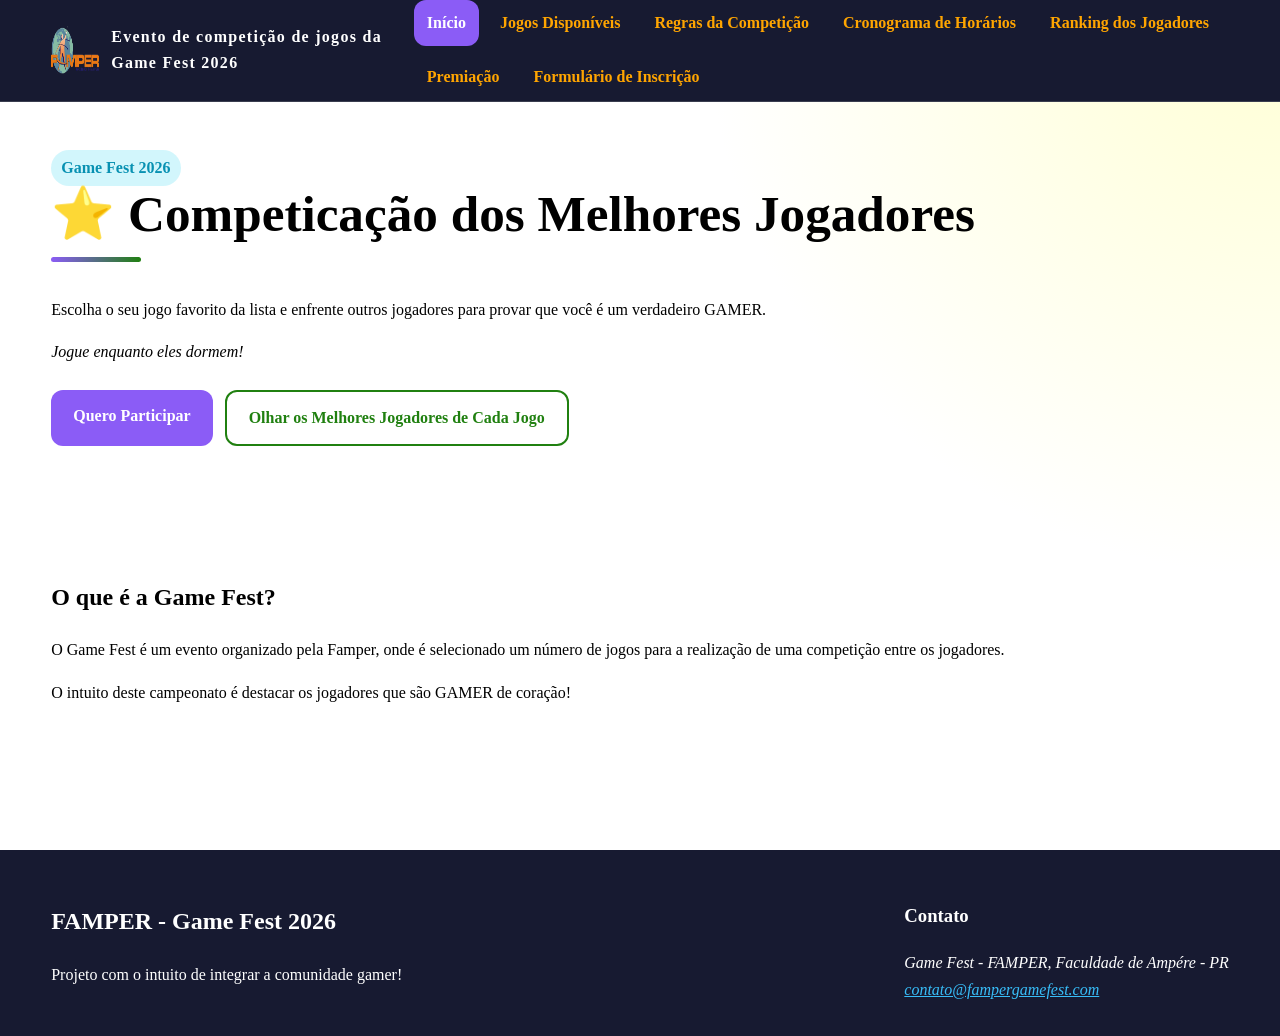
<file: GameFest/index.html>
<!DOCTYPE html>
<html lang="pt-BR">
<head>
    <meta charset="UTF-8">
    <meta name="viewport" content="width=device-width, initial-scale=1.0">
    <link rel="stylesheet" href="css/style.css">
    <link rel="icon" href="img/logo.png">
    <title>FAMPER - Game Fest 2026</title>  
</head>
<body id="peek">
    <header class="main-header">
        <div class="container peek">
            <a class="template" href="index.html">
                <img src="img/logo.png" alt="Logo do Jogo">
                <span>Evento de competição de jogos da Game Fest 2026</span>
            </a>
            <nav aria-label="Navegação Principal">
                <ul class="main-menu">
                    <li><a class="activated" href="index.html">Início</a></li>
                    <li><a href="game.html">Jogos Disponíveis</a></li>
                    <li><a href="rule.html">Regras da Competição</a></li>
                    <li><a href="schedule.html">Cronograma de Horários</a></li>
                    <li><a href="rank.html">Ranking dos Jogadores</a></li>
                    <li><a href="award.html">Premiação</a></li>
                    <li><a href="form.html">Formulário de Inscrição</a></li>
                </ul>
            </nav>
        </div>
    </header>

    <main class="container">
        <div class="main-content">
            <span class="ticket">Game Fest 2026</span>
            <h1 class="title-section"><span class="icon-button">⭐</span> Competicação dos Melhores Jogadores</h1>
            <p>Escolha o seu jogo favorito da lista e enfrente outros jogadores para provar que você é um verdadeiro GAMER.</p>
            <p><em>Jogue enquanto eles dormem!</em></p>
            <div style="display: flex; gap: 12px; flex-wrap: wrap; margin-top: 24px;">
                <a class="button" href="form.html">Quero Participar</a>
                <a class="button secondary" href="rank.html">Olhar os Melhores Jogadores de Cada Jogo</a>
            </div>
        </div>

        <section>
            <h2>O que é a Game Fest?</h2>
            <article>
                <p class="emphasis">
                    O Game Fest é um evento organizado pela Famper, onde é selecionado um número de jogos para a realização de uma competição entre os jogadores.
                </p>
                <p>
                    O intuito deste campeonato é destacar os jogadores que são GAMER de coração!
                </p>
            </article>
        </section>
    </main>

    <footer class="baseboard">
        <div class="container baseboard-grip">
            <section style="padding: 0">
                <h2>FAMPER - Game Fest 2026</h2>
                <p>Projeto com o intuito de integrar a comunidade gamer!</p>
            </section>
            <section style="padding: 0">
                <h3>Contato</h3>
                <address>
                    Game Fest - FAMPER, Faculdade de Ampére - PR<br>
                    <a href="mailto:contato@fampergamefest.com">contato@fampergamefest.com</a>
                </address>
            </section>
        </div>
    </footer>
</body>
</html>
</file>
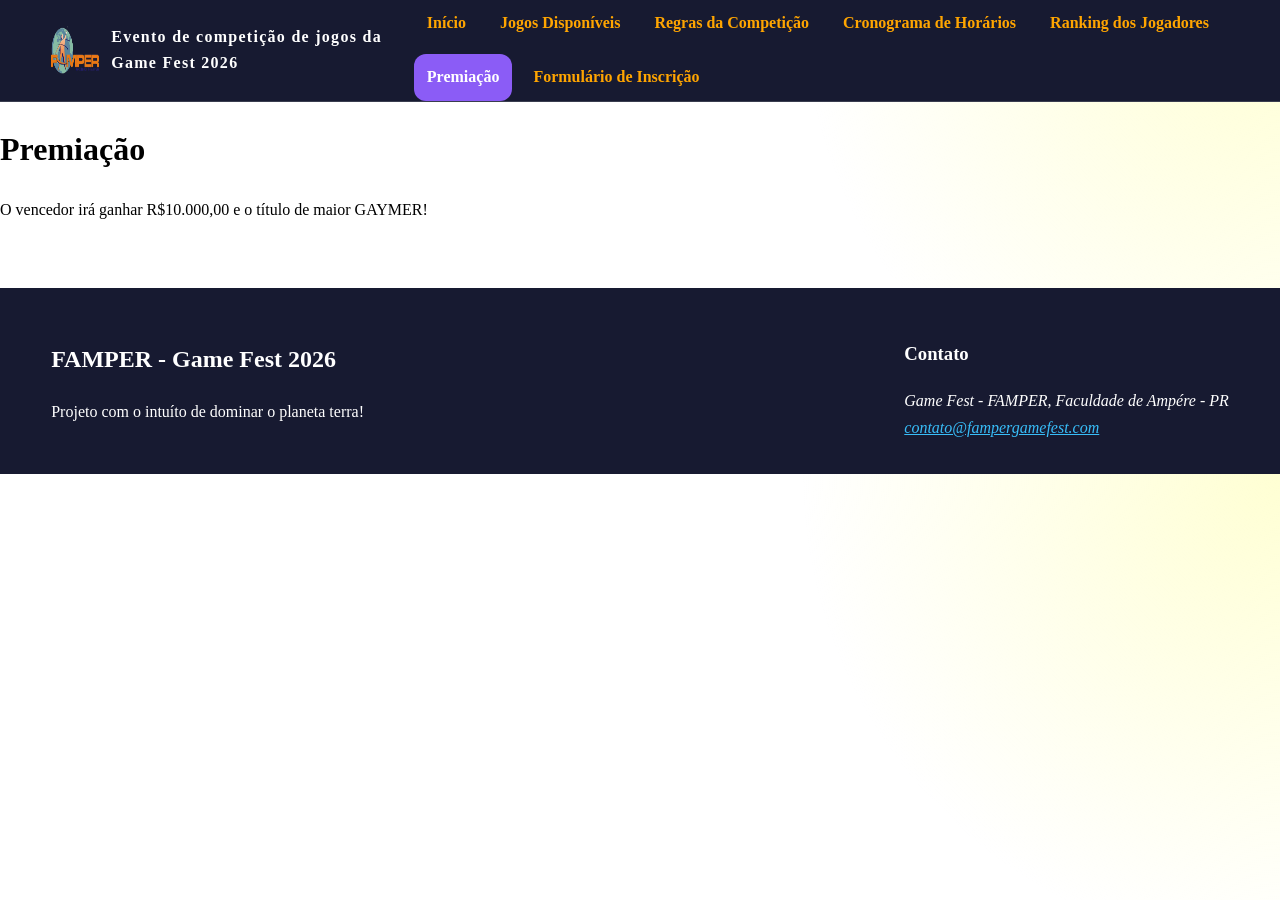
<file: GameFest/award.html>
<!DOCTYPE html>
<html lang="en">
<head>
    <meta charset="UTF-8">
    <meta name="viewport" content="width=device-width, initial-scale=1.0">
    <link rel="stylesheet" href="css/style.css">
    <link rel="icon" href="img/logo.png">
    <title>Premiação - Game Fest 2026</title>
</head>
<body id="peek">
        <header class="main-header">
            <div class="container peek">
                <a class="template" href="index.html">
                    <img src="img/logo.png" alt="Logo do Jogo">
                    <span>Evento de competição de jogos da Game Fest 2026</span>
                </a>
                <nav aria-label="Navegação Principal">
                    <ul class="main-menu">
                        <li><a class="" href="index.html">Início</a></li>
                        <li><a class="" href="game.html">Jogos Disponíveis</a></li>
                        <li><a class="" href="rule.html">Regras da Competição</a></li>
                        <li><a class="" href="schedule.html">Cronograma de Horários</a></li>
                        <li><a class="" href="rank.html">Ranking dos Jogadores</a></li>
                        <li><a class="activated" href="award.html">Premiação</a></li>
                        <li><a class="" href="form.html">Formulário de Inscrição</a></li>
                    </ul>
                </nav>
            </div>
        </header>
    <main>
        <h1>Premiação</h1>
        <p>O vencedor irá ganhar R$10.000,00 e o título de maior GAYMER!</p>
    </main>
    <footer class="baseboard">
        <div class="container baseboard-grip">
            <section style="padding: 0">
                <h2>FAMPER - Game Fest 2026</h2>
                <p>Projeto com o intuíto de dominar o planeta terra!</p>
            </section>
            <section style="padding: 0">
                <h3>Contato</h3>
                <address>
                    Game Fest - FAMPER, Faculdade de Ampére - PR<br>
                    <a href="mailton:contato@fampergamefest.com">contato@fampergamefest.com</a>
                </address>
            </section>
        </div>
    </footer>
</body>
</html>
</file>
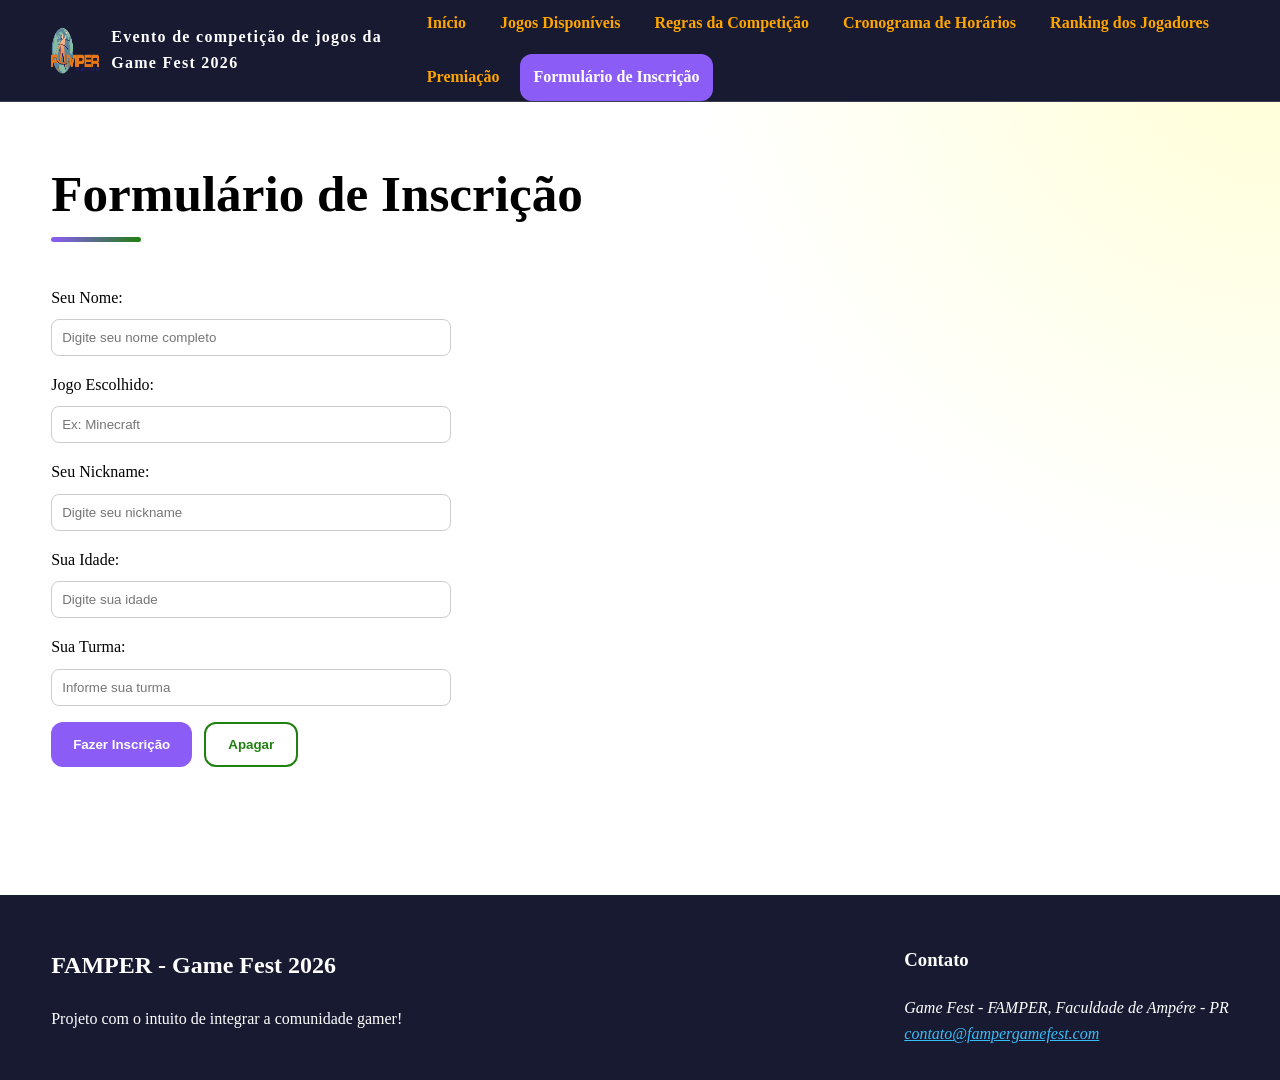
<file: GameFest/form.html>
<!DOCTYPE html>
<html lang="pt-BR">
<head>
    <meta charset="UTF-8">
    <meta name="viewport" content="width=device-width, initial-scale=1.0">
    <link rel="stylesheet" href="css/style.css">
    <link rel="icon" href="img/logo.png">
    <title>Formulário de Inscrição - Game Fest 2026</title>
</head>
<body id="peek">
    <header class="main-header">
        <div class="container peek">
            <a class="template" href="index.html">
                <img src="img/logo.png" alt="Logo do Jogo">
                <span>Evento de competição de jogos da Game Fest 2026</span>
            </a>
            <nav aria-label="Navegação Principal">
                <ul class="main-menu">
                    <li><a href="index.html">Início</a></li>
                    <li><a href="game.html">Jogos Disponíveis</a></li>
                    <li><a href="rule.html">Regras da Competição</a></li>
                    <li><a href="schedule.html">Cronograma de Horários</a></li>
                    <li><a href="rank.html">Ranking dos Jogadores</a></li>
                    <li><a href="award.html">Premiação</a></li>
                    <li><a class="activated" href="form.html">Formulário de Inscrição</a></li>
                </ul>
            </nav>
        </div>
    </header>

    <main class="container">
        <section>
            <h1 class="title-section">Formulário de Inscrição</h1>
            <form action="#" method="post">
                <div class="form-group">
                    <label for="name">Seu Nome:</label>
                    <input type="text" id="name" name="name" required placeholder="Digite seu nome completo">
                </div>
                <div class="form-group">
                    <label for="game">Jogo Escolhido:</label>
                    <input type="text" id="game" name="game" required placeholder="Ex: Minecraft">
                </div>
                <div class="form-group">
                    <label for="nickname">Seu Nickname:</label>
                    <input type="text" id="nickname" name="nickname" required placeholder="Digite seu nickname">
                </div>
                <div class="form-group">
                    <label for="age">Sua Idade:</label>
                    <input type="number" id="age" name="age" required placeholder="Digite sua idade">
                </div>
                <div class="form-group">
                    <label for="class">Sua Turma:</label>
                    <input type="text" id="class" name="class" required placeholder="Informe sua turma">
                </div>
                <div style="display: flex; gap: 12px; margin-top: 16px;">
                    <button type="submit" class="button">Fazer Inscrição</button>
                    <button type="reset" class="button secondary">Apagar</button>
                </div>
            </form>
        </section>
    </main>

    <footer class="baseboard">
        <div class="container baseboard-grip">
            <section style="padding: 0">
                <h2>FAMPER - Game Fest 2026</h2>
                <p>Projeto com o intuito de integrar a comunidade gamer!</p>
            </section>
            <section style="padding: 0">
                <h3>Contato</h3>
                <address>
                    Game Fest - FAMPER, Faculdade de Ampére - PR<br>
                    <a href="mailto:contato@fampergamefest.com">contato@fampergamefest.com</a>
                </address>
            </section>
        </div>
    </footer>
</body>
</html>
</file>
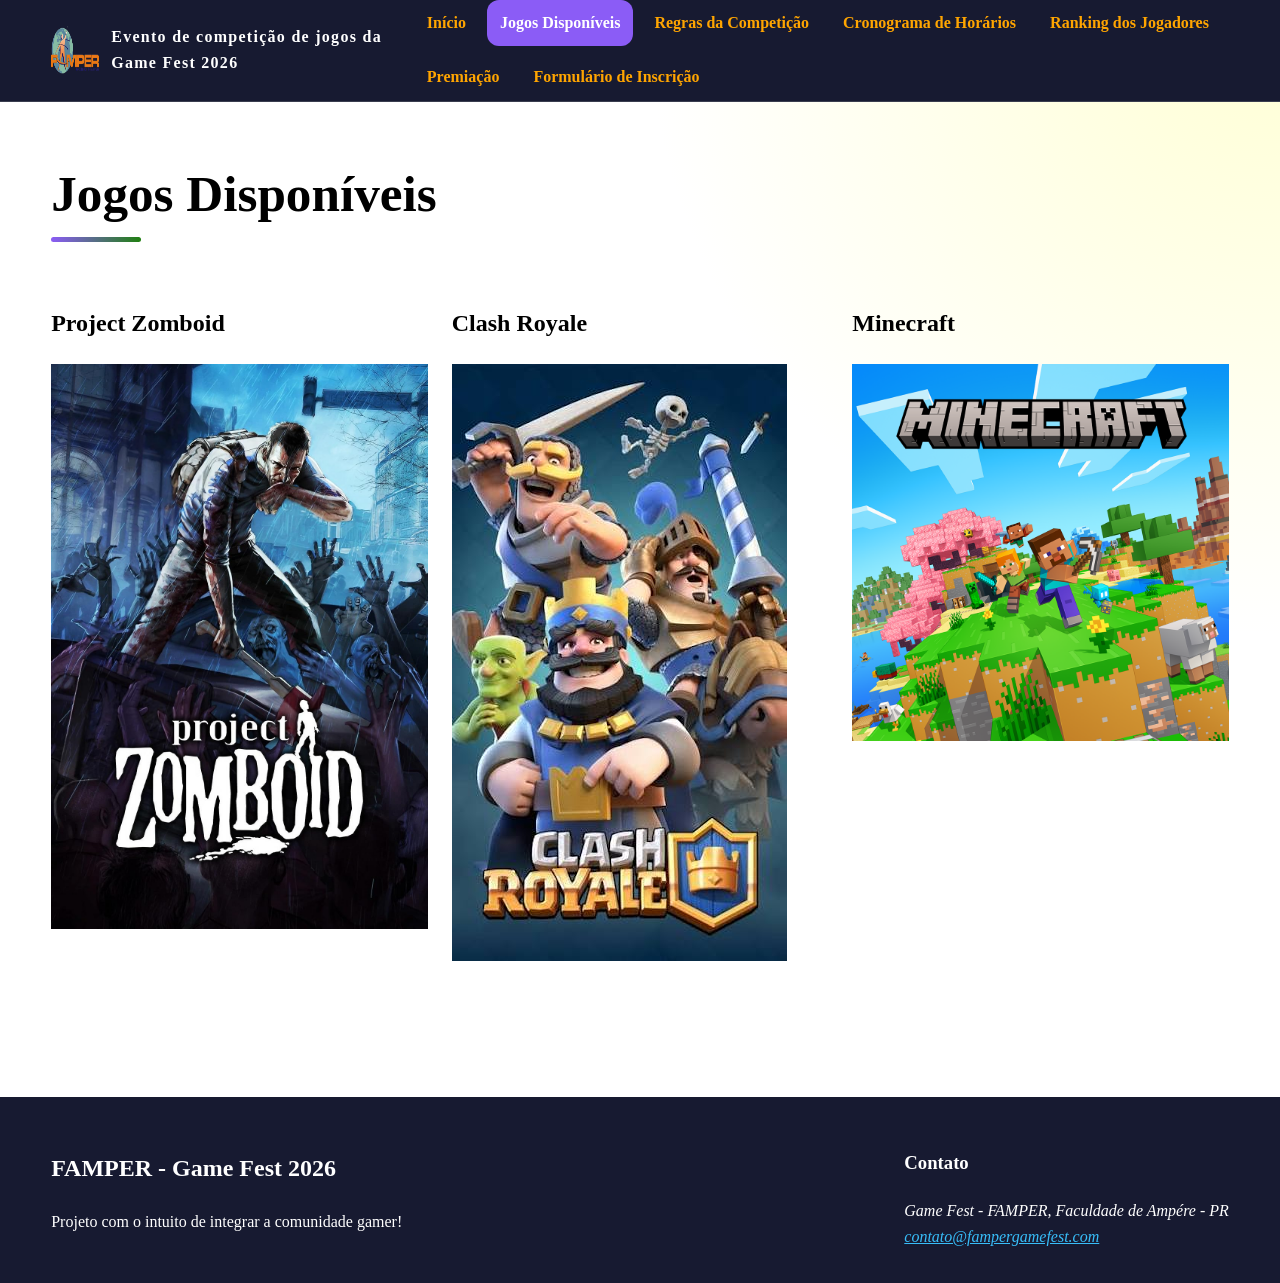
<file: GameFest/game.html>
<!DOCTYPE html>
<html lang="pt-BR">
<head>
    <meta charset="UTF-8">
    <meta name="viewport" content="width=device-width, initial-scale=1.0">
    <link rel="stylesheet" href="css/style.css">
    <link rel="icon" href="img/logo.png">
    <title>Jogos Disponíveis - Game Fest 2026</title>
</head>
<body id="peek">
    <header class="main-header">
        <div class="container peek">
            <a class="template" href="index.html">
                <img src="img/logo.png" alt="Logo do Jogo">
                <span>Evento de competição de jogos da Game Fest 2026</span>
            </a>
            <nav aria-label="Navegação Principal">
                <ul class="main-menu">
                    <li><a href="index.html">Início</a></li>
                    <li><a class="activated" href="game.html">Jogos Disponíveis</a></li>
                    <li><a href="rule.html">Regras da Competição</a></li>
                    <li><a href="schedule.html">Cronograma de Horários</a></li>
                    <li><a href="rank.html">Ranking dos Jogadores</a></li>
                    <li><a href="award.html">Premiação</a></li>
                    <li><a href="form.html">Formulário de Inscrição</a></li>
                </ul>
            </nav>
        </div>
    </header>

    <main class="container">
        <section>
            <h1 class="title-section">Jogos Disponíveis</h1>
            <div class="grade">
                <div class="game-card">
                    <h2>Project Zomboid</h2>
                    <img src="img/project-zomboid.jpg" alt="Capa do jogo Project Zomboid">
                </div>
                <div class="game-card">
                    <h2>Clash Royale</h2>
                    <img src="img/clash-royale.jpg" alt="Capa do jogo Clash Royale">
                </div>
                <div class="game-card">
                    <h2>Minecraft</h2>
                    <img src="img/minecraft.png" alt="Capa do jogo Minecraft">
                </div>
            </div>
        </section>
    </main>

    <footer class="baseboard">
        <div class="container baseboard-grip">
            <section style="padding: 0">
                <h2>FAMPER - Game Fest 2026</h2>
                <p>Projeto com o intuito de integrar a comunidade gamer!</p>
            </section>
            <section style="padding: 0">
                <h3>Contato</h3>
                <address>
                    Game Fest - FAMPER, Faculdade de Ampére - PR<br>
                    <a href="mailto:contato@fampergamefest.com">contato@fampergamefest.com</a>
                </address>
            </section>
        </div>
    </footer>
</body>
</html>
</file>
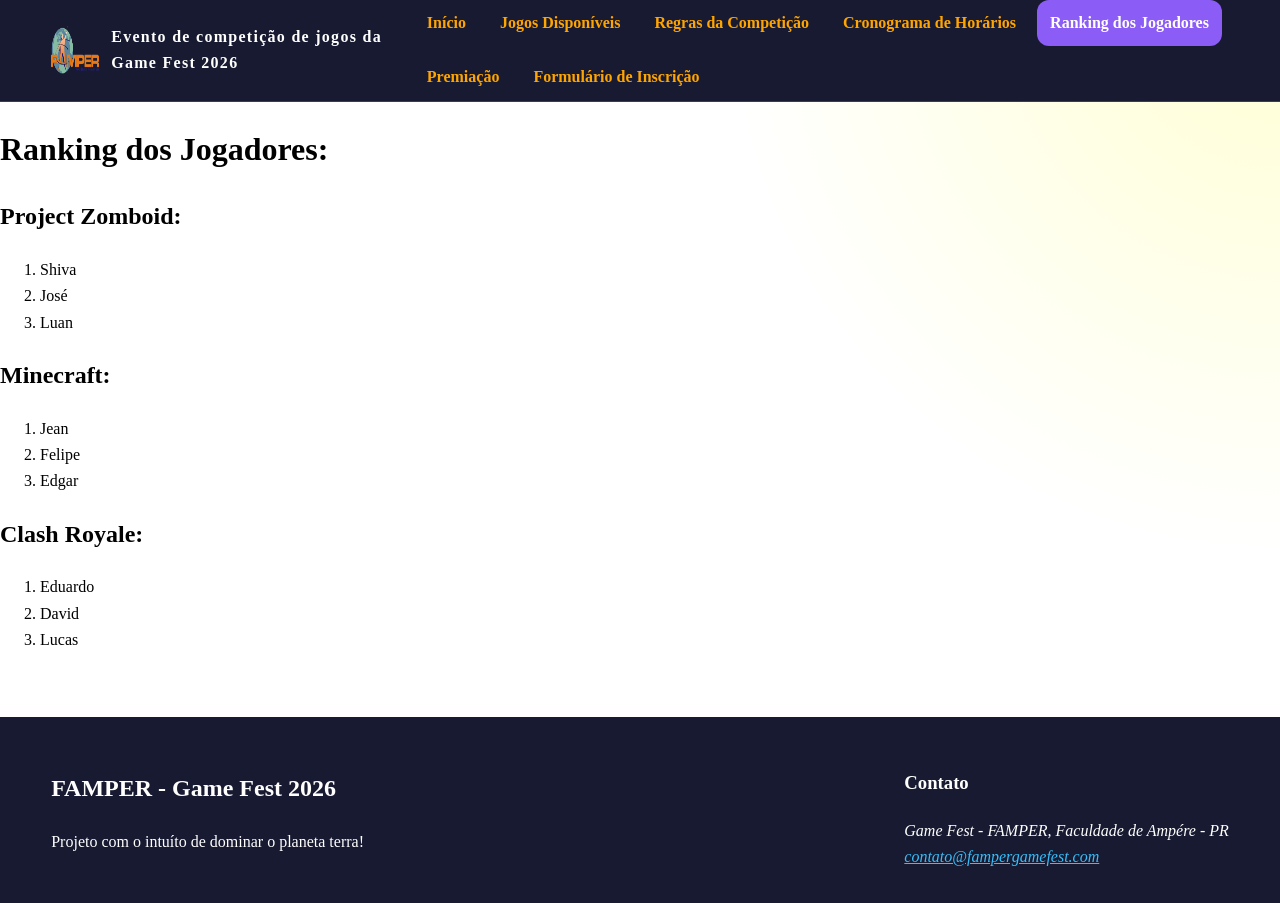
<file: GameFest/rank.html>
<!DOCTYPE html>
<html lang="en">
<head>
    <meta charset="UTF-8">
    <meta name="viewport" content="width=device-width, initial-scale=1.0">
    <link rel="stylesheet" href="css/style.css">
    <link rel="icon" href="img/logo.png">
    <title>Ranking dos Jogadores - Game Fest 2026</title>
</head>
<body id="peek">
        <header class="main-header">
            <div class="container peek">
                <a class="template" href="index.html">
                    <img src="img/logo.png" alt="Logo do Jogo">
                    <span>Evento de competição de jogos da Game Fest 2026</span>
                </a>
                <nav aria-label="Navegação Principal">
                    <ul class="main-menu">
                        <li><a class="" href="index.html">Início</a></li>
                        <li><a class="" href="game.html">Jogos Disponíveis</a></li>
                        <li><a class="" href="rule.html">Regras da Competição</a></li>
                        <li><a class="" href="schedule.html">Cronograma de Horários</a></li>
                        <li><a class="activated" href="rank.html">Ranking dos Jogadores</a></li>
                        <li><a class="" href="award.html">Premiação</a></li>
                        <li><a class="" href="form.html">Formulário de Inscrição</a></li>
                    </ul>
                </nav>
            </div>
        </header>
    <main>
        <h1>Ranking dos Jogadores:</h1>
        <div>
            <h2>Project Zomboid:</h2>
            <ol>
                <li>Shiva</li>
                <li>José</li>
                <li>Luan</li>
            </ol>
        </div>
        <div>
            <h2>Minecraft:</h2>
            <ol>
                <li>Jean</li>
                <li>Felipe</li>
                <li>Edgar</li>
            </ol>
        </div>
        <div>
            <h2>Clash Royale:</h2>
            <ol>
                <li>Eduardo</li>
                <li>David</li>
                <li>Lucas</li>
            </ol>
        </div>
    </main>
    <footer class="baseboard">
        <div class="container baseboard-grip">
            <section style="padding: 0">
                <h2>FAMPER - Game Fest 2026</h2>
                <p>Projeto com o intuíto de dominar o planeta terra!</p>
            </section>
            <section style="padding: 0">
                <h3>Contato</h3>
                <address>
                    Game Fest - FAMPER, Faculdade de Ampére - PR<br>
                    <a href="mailton:contato@fampergamefest.com">contato@fampergamefest.com</a>
                </address>
            </section>
        </div>
    </footer>
</body>
</html>
</file>
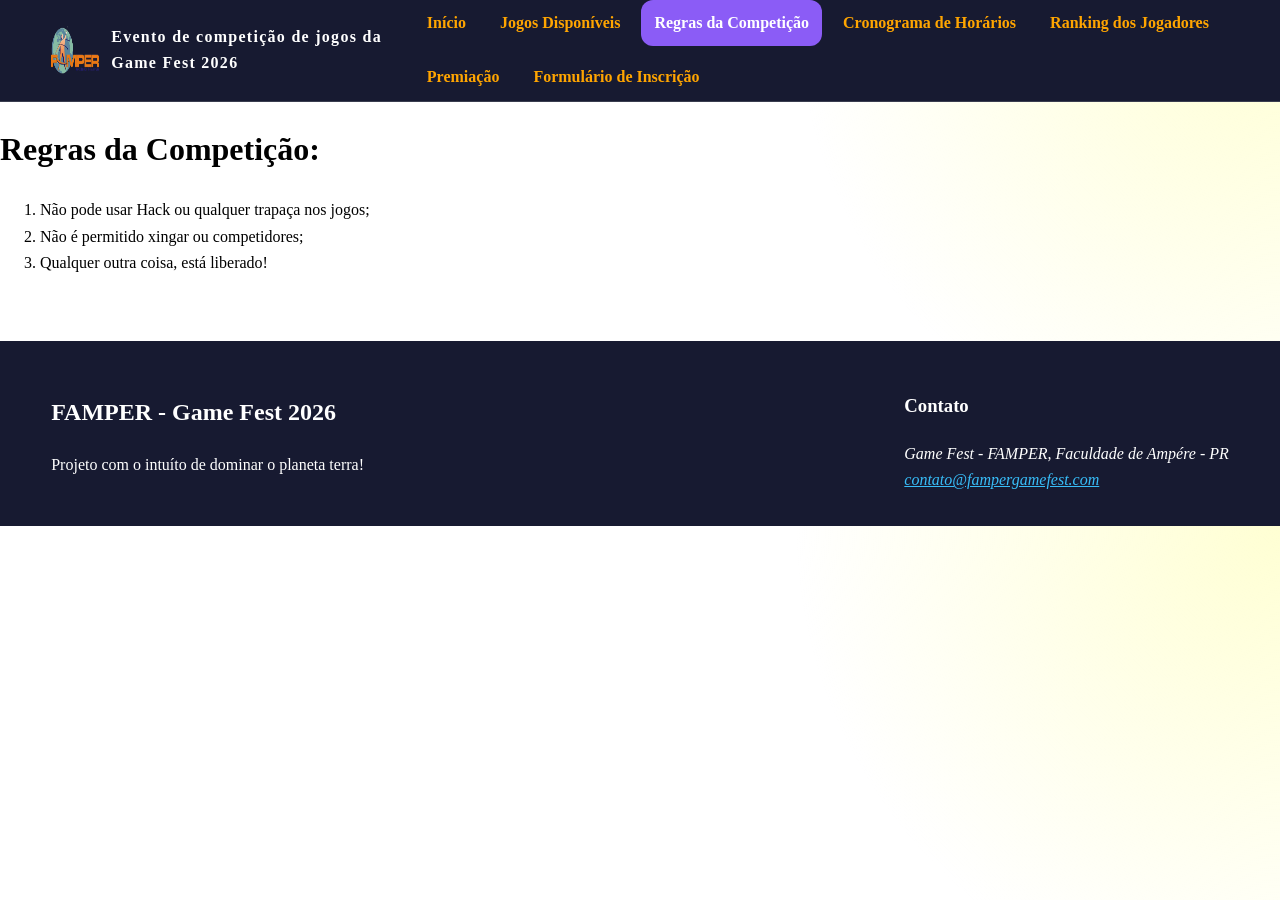
<file: GameFest/rule.html>
<!DOCTYPE html>
<html lang="en">
<head>
    <meta charset="UTF-8">
    <meta name="viewport" content="width=device-width, initial-scale=1.0">
    <link rel="stylesheet" href="css/style.css">
    <link rel="icon" href="img/logo.png">
    <title>Regras da Competição - Game Fest 2026</title>
</head>
<body id="peek">
        <header class="main-header">
            <div class="container peek">
                <a class="template" href="index.html">
                    <img src="img/logo.png" alt="Logo do Jogo">
                    <span>Evento de competição de jogos da Game Fest 2026</span>
                </a>
                <nav aria-label="Navegação Principal">
                    <ul class="main-menu">
                        <li><a class="" href="index.html">Início</a></li>
                        <li><a class="" href="game.html">Jogos Disponíveis</a></li>
                        <li><a class="activated" href="rule.html">Regras da Competição</a></li>
                        <li><a class="" href="schedule.html">Cronograma de Horários</a></li>
                        <li><a class="" href="rank.html">Ranking dos Jogadores</a></li>
                        <li><a class="" href="award.html">Premiação</a></li>
                        <li><a class="" href="form.html">Formulário de Inscrição</a></li>
                    </ul>
                </nav>
            </div>
        </header>
    <main>
        <h1>Regras da Competição:</h1>
        <ol>
            <li>Não pode usar Hack ou qualquer trapaça nos jogos;</li>
            <li>Não é permitido xingar ou competidores;</li>
            <li>Qualquer outra coisa, está liberado!</li>
        </ol>
    </main>
    <footer class="baseboard">
        <div class="container baseboard-grip">
            <section style="padding: 0">
                <h2>FAMPER - Game Fest 2026</h2>
                <p>Projeto com o intuíto de dominar o planeta terra!</p>
            </section>
            <section style="padding: 0">
                <h3>Contato</h3>
                <address>
                    Game Fest - FAMPER, Faculdade de Ampére - PR<br>
                    <a href="mailton:contato@fampergamefest.com">contato@fampergamefest.com</a>
                </address>
            </section>
        </div>
    </footer>
</body>
</html>
</file>
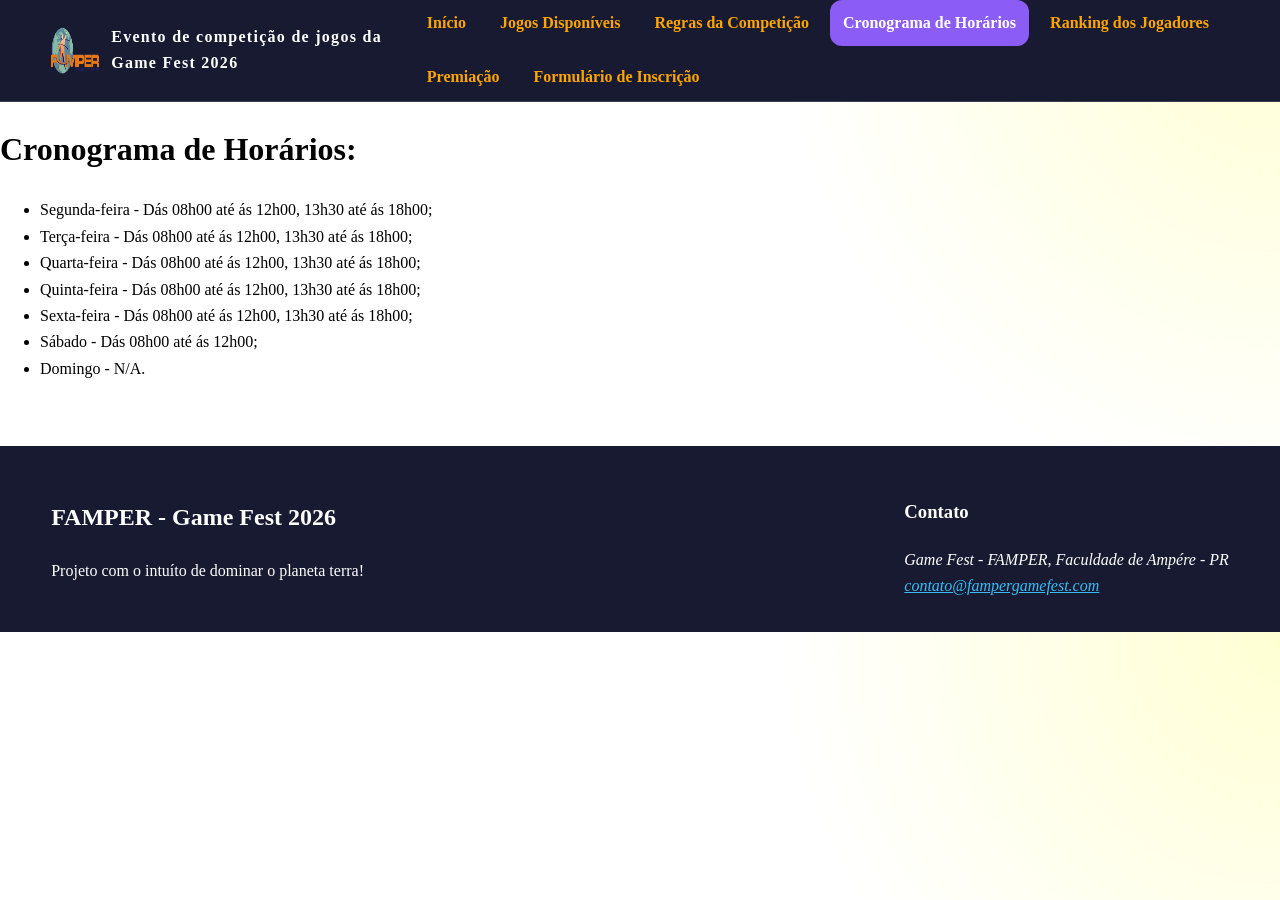
<file: GameFest/schedule.html>
<!DOCTYPE html>
<html lang="en">
<head>
    <meta charset="UTF-8">
    <meta name="viewport" content="width=device-width, initial-scale=1.0">
    <link rel="stylesheet" href="css/style.css">
    <link rel="icon" href="img/logo.png">
    <title>Cronograma de Horários - Game Fest 2026</title>
</head>
<body id="peek">
        <header class="main-header">
            <div class="container peek">
                <a class="template" href="index.html">
                    <img src="img/logo.png" alt="Logo do Jogo">
                    <span>Evento de competição de jogos da Game Fest 2026</span>
                </a>
                <nav aria-label="Navegação Principal">
                    <ul class="main-menu">
                        <li><a class="" href="index.html">Início</a></li>
                        <li><a class="" href="game.html">Jogos Disponíveis</a></li>
                        <li><a class="" href="rule.html">Regras da Competição</a></li>
                        <li><a class="activated" href="schedule.html">Cronograma de Horários</a></li>
                        <li><a class="" href="rank.html">Ranking dos Jogadores</a></li>
                        <li><a class="" href="award.html">Premiação</a></li>
                        <li><a class="" href="form.html">Formulário de Inscrição</a></li>
                    </ul>
                </nav>
            </div>
        </header>
    <main>
        <h1>Cronograma de Horários:</h1>
        <ul>
            <li>Segunda-feira - Dás 08h00 até ás 12h00, 13h30 até ás 18h00;</li>
            <li>Terça-feira - Dás 08h00 até ás 12h00, 13h30 até ás 18h00;</li>
            <li>Quarta-feira - Dás 08h00 até ás 12h00, 13h30 até ás 18h00;</li>
            <li>Quinta-feira - Dás 08h00 até ás 12h00, 13h30 até ás 18h00;</li>
            <li>Sexta-feira - Dás 08h00 até ás 12h00, 13h30 até ás 18h00;</li>
            <li>Sábado - Dás 08h00 até ás 12h00;</li>
            <li>Domingo - N/A.</li>
        </ul>
    </main>
    <footer class="baseboard">
        <div class="container baseboard-grip">
            <section style="padding: 0">
                <h2>FAMPER - Game Fest 2026</h2>
                <p>Projeto com o intuíto de dominar o planeta terra!</p>
            </section>
            <section style="padding: 0">
                <h3>Contato</h3>
                <address>
                    Game Fest - FAMPER, Faculdade de Ampére - PR<br>
                    <a href="mailton:contato@fampergamefest.com">contato@fampergamefest.com</a>
                </address>
            </section>
        </div>
    </footer>
</body>
</html>
</file>
<file: GameFest/css/style.css>
:root {
    --background: #ffffff;
    --text: #000000;
    --secondary: #208010;
    --hover: #10ff00;
    --primary: #8b5cf6;
    --peek: #171a31;
    --peek-clear: #222646;
    --width: 1180px;
}

* {
    box-sizing: border-box;
}

html {
    scroll-behavior: smooth;
}

body {
    margin: 0;
    font-family: Cambria, 'Times New Roman', Arial, sans-serif;
    color: var(--text);
    background: radial-gradient(circle at top right, rgba(255, 255, 200, 0.8), transparent 35%), var(--background);
    line-height: 1.65;
}

img, video, iframe {
    max-width: 100%;
    height: auto;
}

a {
    color: var(--secondary);
}

a:hover {
    color: var(--hover);
}

.container {
    width: min(92%, var(--width));
    margin-inline: auto;
}

.main-header {
    position: sticky;
    top: 0;
    z-index: 10;
    background-color: var(--peek);
    border-bottom: 1px solid rgba(200, 200, 200, 0.2);
}

.peek {
    min-height: 76px;
    display: flex;
    align-items: center;
    justify-content: space-between;
    gap: 24px;
}

.template {
    display: flex;
    align-items: center;
    gap: 12px;
    text-decoration: none;
    color: #ffffff;
    font-weight: 800;
    letter-spacing: 0.08em;
}

.template img {
    width: 48px;
    height: 48px;
}

.main-menu {
    list-style-type: none;
    display: flex;
    flex-wrap: wrap;
    gap: 8px;
    padding: 0;
    margin: 0;
}

.main-menu a {
    display: block;
    padding: 10px 13px;
    border-radius: 12px;
    color: #ffa500;
    text-decoration: none;
    font-weight: 600;
}

.main-menu a:hover,
.main-menu a.activated {
    background: var(--primary);
    color: #ffffff;
}

.main-content {
    padding: 48px 0;
}

.button {
    display: inline-block;
    border: 0;
    padding: 13px 22px;
    border-radius: 12px;
    background: var(--primary);
    color: white;
    text-decoration: none;
    font-weight: 700;
    cursor: pointer;
    transition: transform 0.2s, filter 0.2s;
}

.button:hover {
    color: white;
    transform: translateY(-3px);
    filter: brightness(1.12);
}

.button.secondary {
    background: transparent;
    color: var(--secondary);
    border: 2px solid var(--secondary);
}

section {
    padding: 64px 0;
}

.title-section {
    font-size: clamp(2rem, 4vw, 3.4rem);
    margin-top: 0;
    line-height: 1.1;
}

.title-section::after {
    content: "";
    display: block;
    width: 90px;
    height: 5px;
    margin-top: 15px;
    border-radius: 99px;
    background: linear-gradient(90deg, var(--primary), var(--secondary));
}

.grade {
    display: grid;
    grid-template-columns: repeat(auto-fit, minmax(280px, 1fr));
    gap: 24px;
}

.ticket {
    display: inline-block;
    padding: 5px 10px;
    border-radius: 99px;
    background: rgba(34, 211, 238, 0.2);
    color: #0891b2;
    font-weight: bold;
}

.form-group {
    margin-bottom: 16px;
    display: flex;
    flex-direction: column;
    gap: 8px;
    max-width: 400px;
}

.form-group input {
    padding: 10px;
    border-radius: 8px;
    border: 1px solid #ccc;
}

.baseboard {
    background-color: var(--peek);
    color: #ffffff;
    padding: 32px 0;
    margin-top: 64px;
}

.baseboard-grip {
    display: flex;
    justify-content: space-between;
    flex-wrap: wrap;
    gap: 24px;
}

.baseboard a {
    color: #38bdf8;
}
</file>
